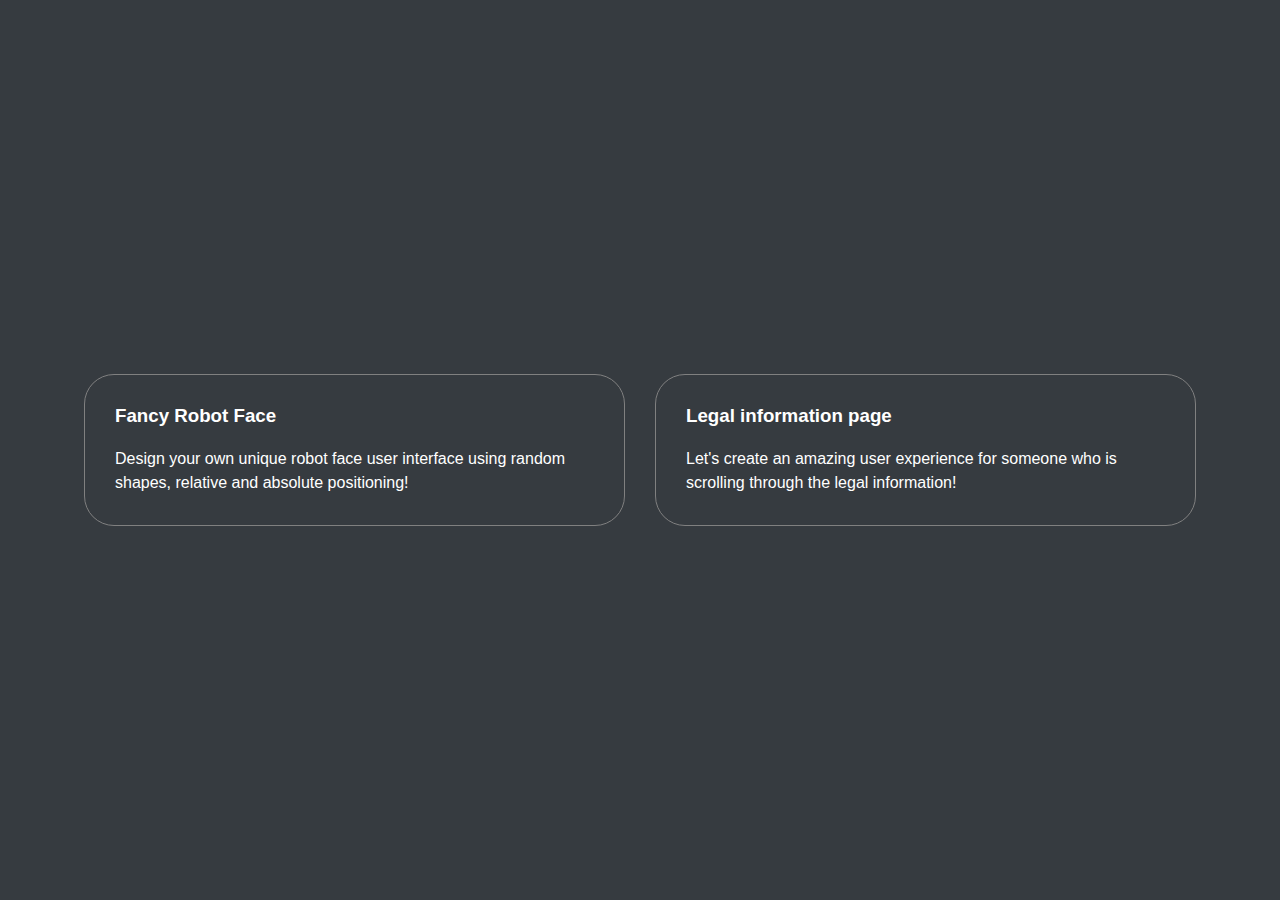
<file: index.html>
<!DOCTYPE html>
<html lang="en">
  <head>
    <meta charset="UTF-8">
    <meta name="viewport" content="width=device-width, initial-scale=1.0">
    <link rel="stylesheet" href="/css/styles.css">
    <title>Position it RIGHT!</title>
  </head>
  <body>
    <div class="content-container">
      <div class="exercise">
        <h3><a href="/pages/fancy-robot.html">Fancy Robot Face</a></h3>
        <p>
          Design your own unique robot face user interface using random shapes,
          relative and absolute positioning!
        </p>
      </div>
      <div class="exercise">
        <h3><a href="/pages/legal-page.html">Legal information page</a></h3>
        <p>
          Let's create an amazing user experience for someone who is scrolling
          through the legal information!
        </p>
      </div>
    </div>
  </body>
</html>
</file>
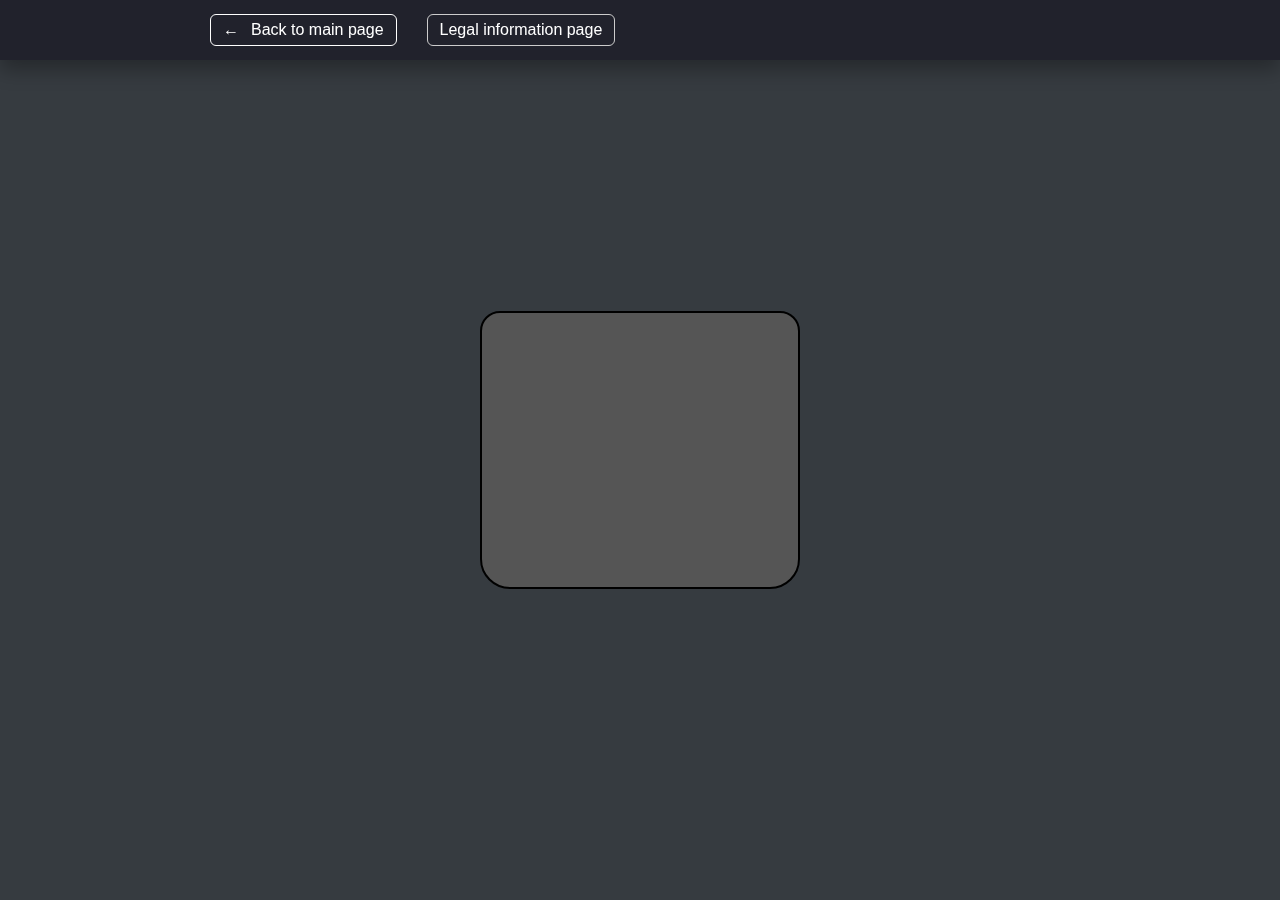
<file: pages/fancy-robot.html>
<!DOCTYPE html>
<html lang="en">
  <head>
    <meta charset="UTF-8">
    <meta name="viewport" content="width=device-width, initial-scale=1.0">
    <link rel="stylesheet" href="../css/styles.css">
    <link rel="stylesheet" href="../css/fancy-robot.css">
    <title>Fancy Robot Face</title>
  </head>
  <body>
    <header class="exercise-header">
      <nav class="top-nav">
        <ul>
          <li class="back-button">
            <a href="/">Back to main page</a>
          </li>
          <li>
            <a href="./legal-page.html">Legal information page</a>
          </li>
        </ul>
      </nav>
    </header>
    <div class="robot-container">
      <div class="robot-body">
        <div class="robot-eyes-container">
          <div class="robot-eye-left">
            <div class="robot-eye-iris-left"></div>
            <div class="robot-eyebrow-left"></div>
          </div>
          <div class="robot-eye-right">
            <div class="robot-eye-iris-right"></div>
            <div class="robot-eyebrow-right"></div>
          </div>
        </div>
        <div class="ear left"></div>
        <div class="ear right"></div>
        <div class="robot-nose">
          <div class="robot-nostrils"></div>
        </div>
        <div class="robot-mouth">
          <div class="robot-teeth"></div>
        </div>
        <div class="robot-beard">
          <div class="robot-beard-sides"></div>
        </div>
        <div class="antenna">
          <div class="red"></div>
          <div class="yellow"></div>
          <div class="green"></div>
        </div>
      </div>
    </div>
  </body>
</html>
</file>
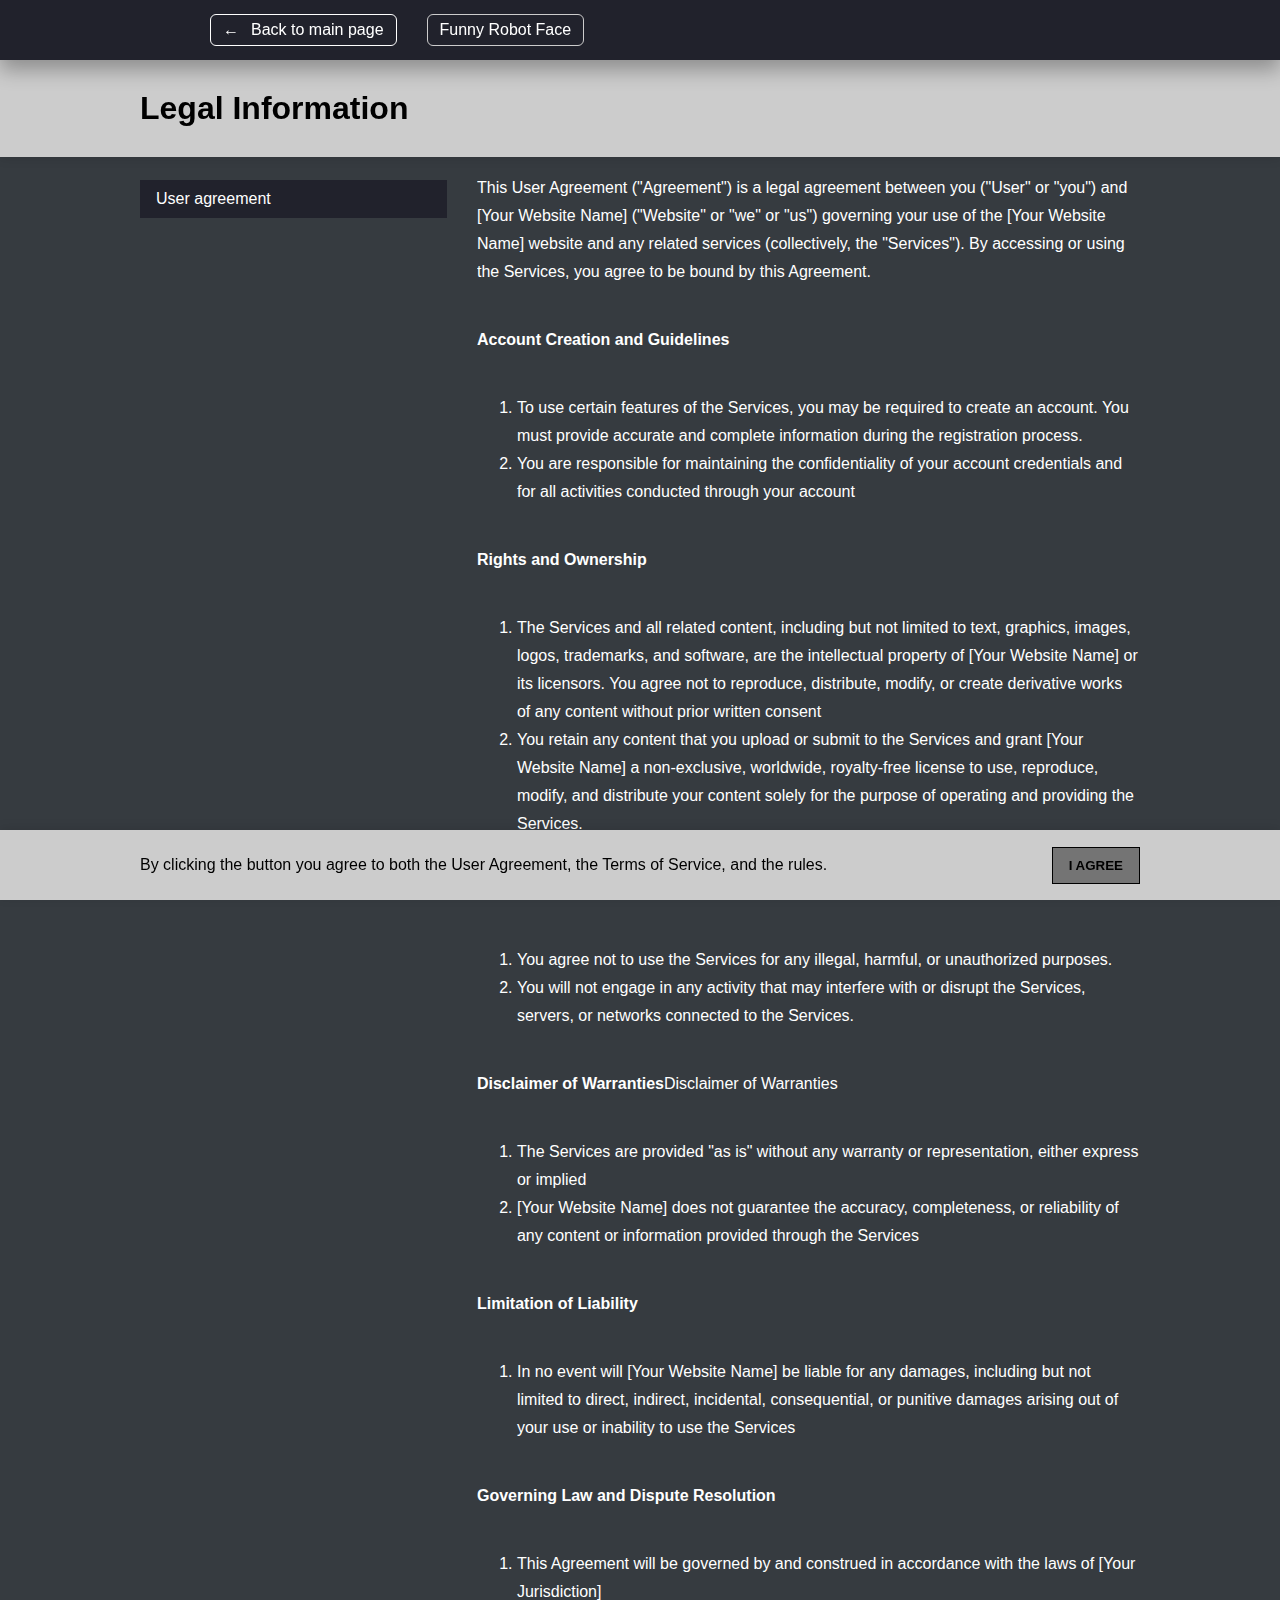
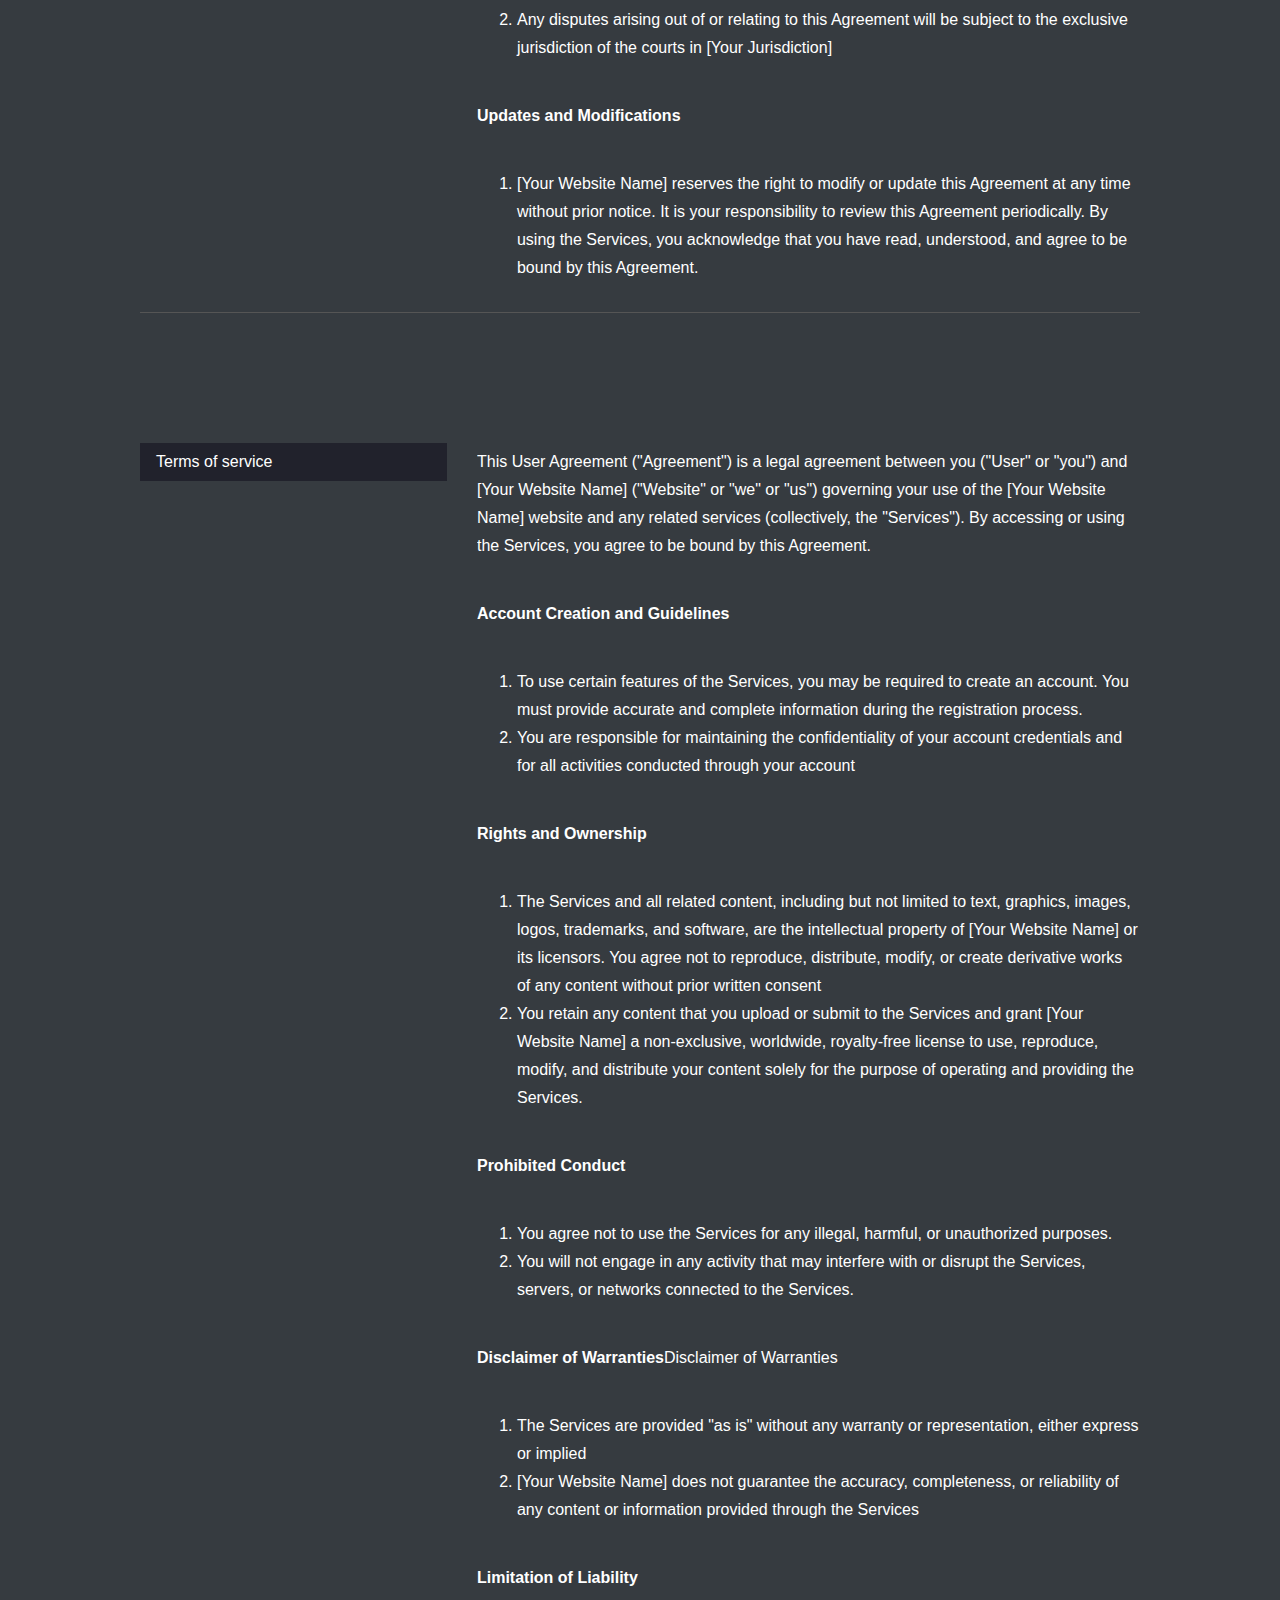
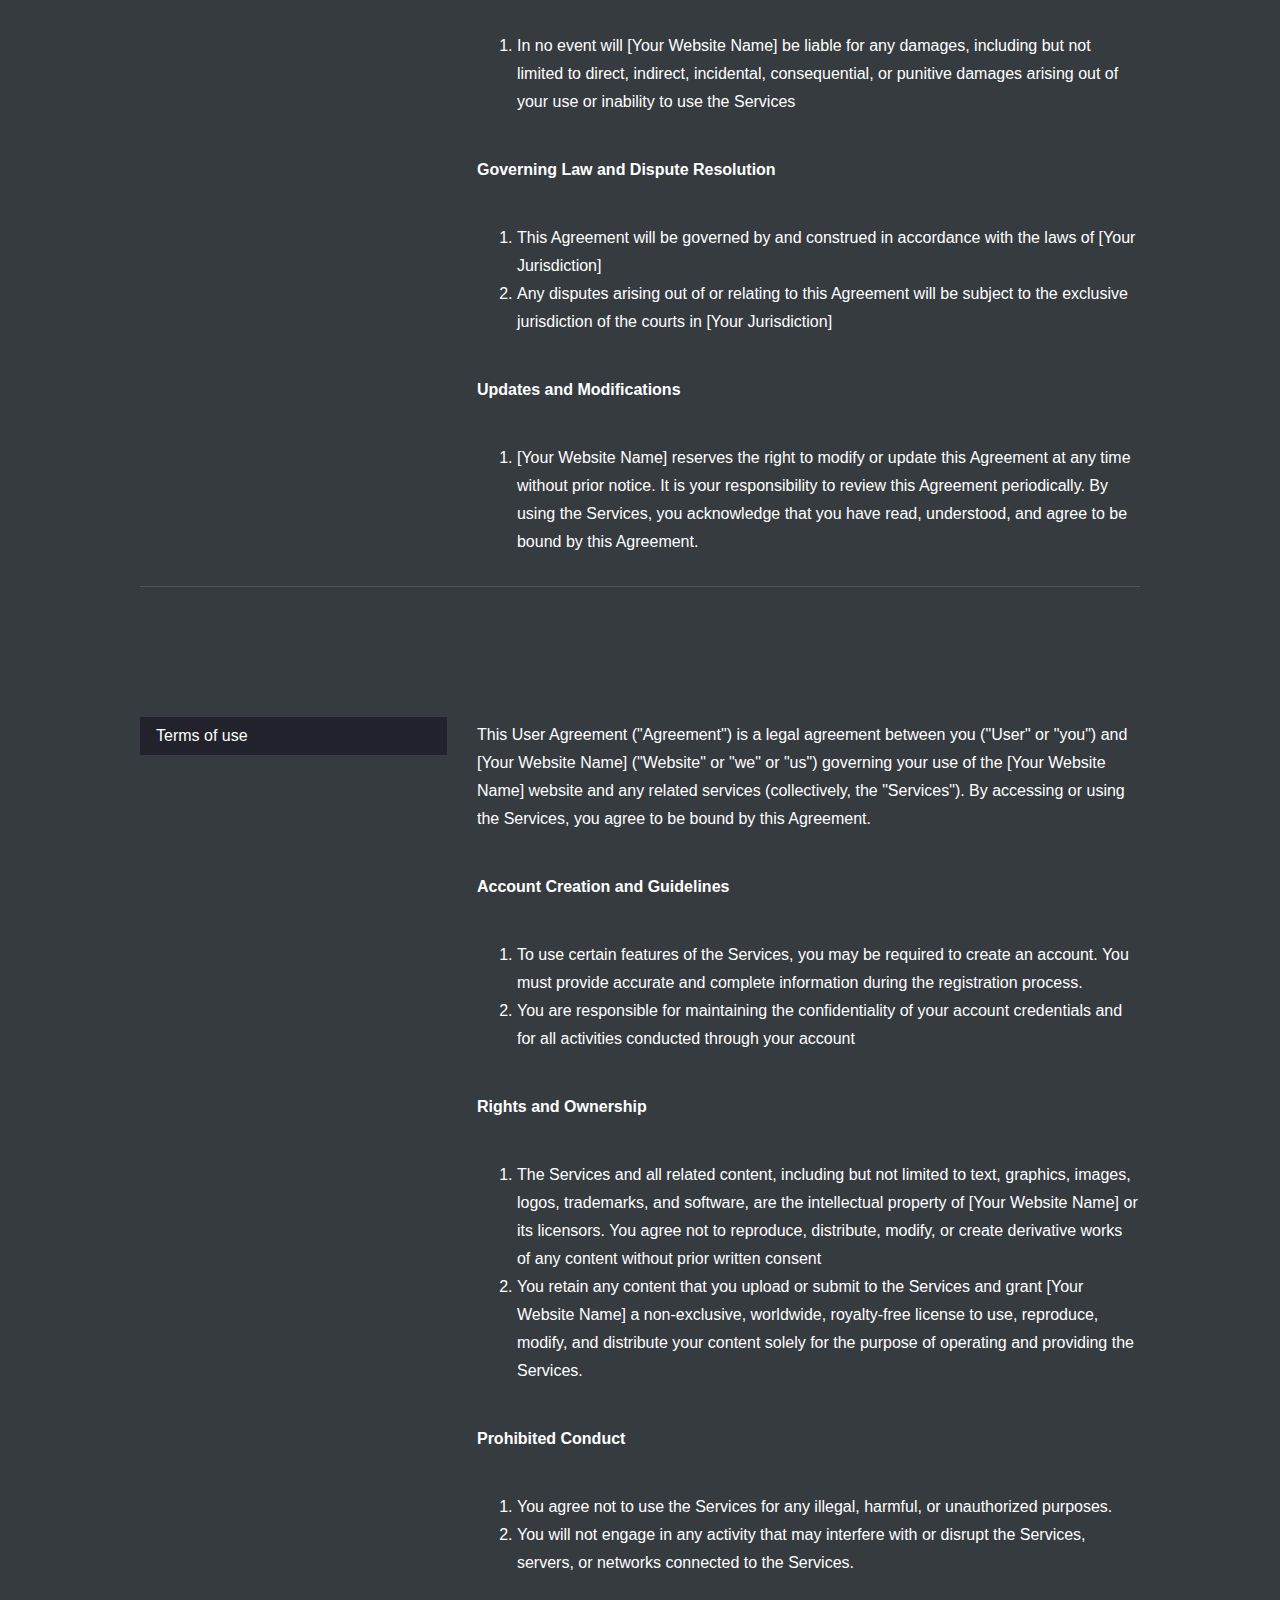
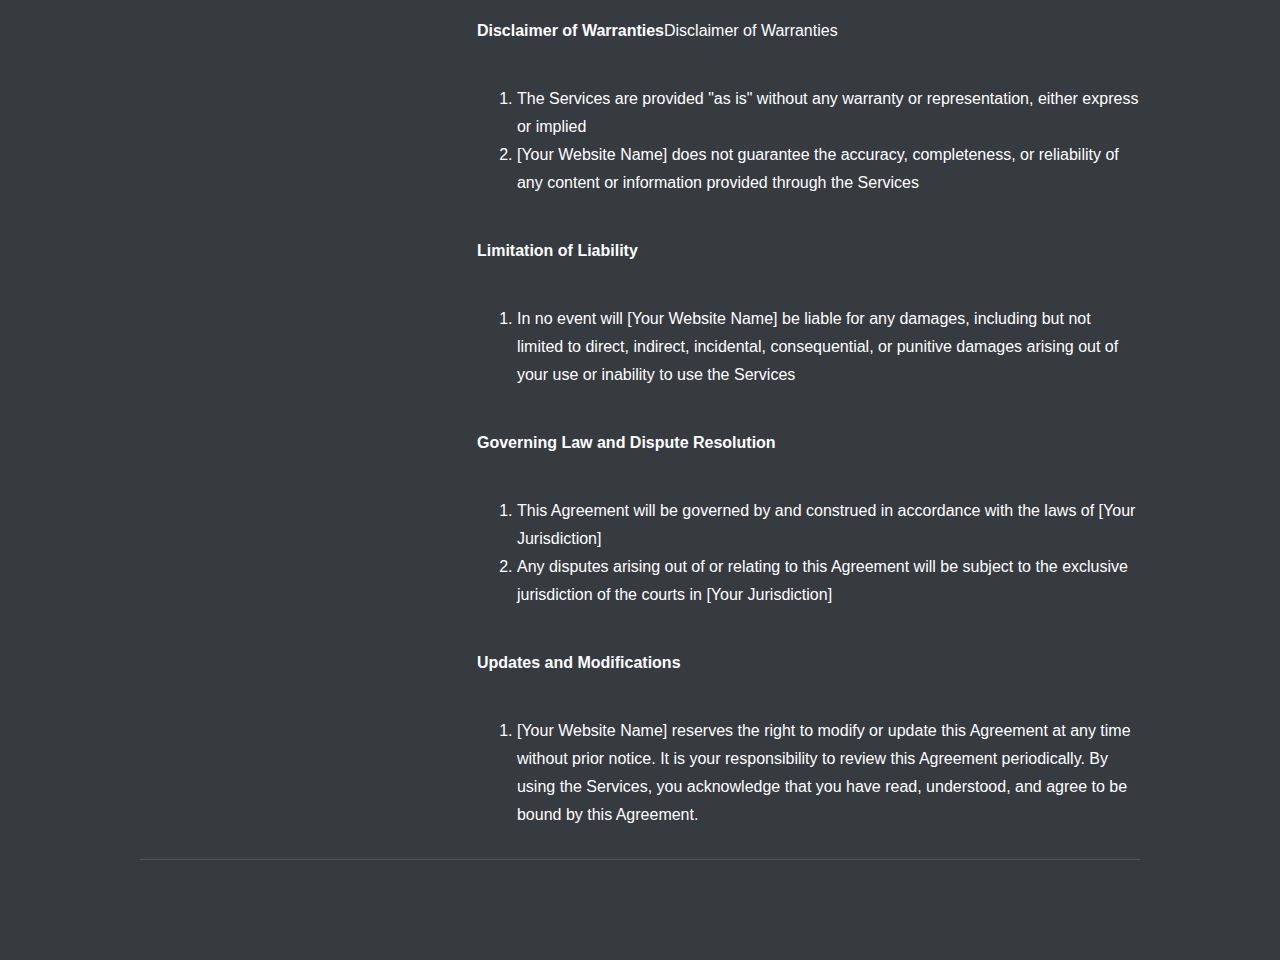
<file: pages/legal-page.html>
<!DOCTYPE html>
<html lang="en">
  <head>
    <meta charset="UTF-8">
    <meta name="viewport" content="width=device-width, initial-scale=1.0">
    <link rel="stylesheet" href="../css/styles.css">
    <link rel="stylesheet" href="../css/legal-page.css">
    <script src="../js/scripts.js" defer></script>
    <title>Legal information page</title>
  </head>
  <body>
    <header class="exercise-header" aria-label="Exercise header">
      <nav class="top-nav" aria-label="Main navigation">
        <ul>
          <li class="back-button">
            <a href="/">Back to main page</a>
          </li>
          <li>
            <a href="./fancy-robot.html">Funny Robot Face</a>
          </li>
        </ul>
      </nav>
    </header>
    <header class="legal-header" aria-label="Legal information header">
      <h1>Legal Information</h1>
    </header>
    <main>
      <section>
        <span class="section-label">User agreement</span>
        <div class="document-content">
          <p>
            This User Agreement ("Agreement") is a legal agreement between you
            ("User" or "you") and [Your Website Name] ("Website" or "we" or
            "us") governing your use of the [Your Website Name] website and any
            related services (collectively, the "Services"). By accessing or
            using the Services, you agree to be bound by this Agreement.
          </p>
          <p><strong>Account Creation and Guidelines</strong></p>
          <ol>
            <li>
              To use certain features of the Services, you may be required to
              create an account. You must provide accurate and complete
              information during the registration process.
            </li>
            <li>
              You are responsible for maintaining the confidentiality of your
              account credentials and for all activities conducted through your
              account
            </li>
          </ol>
          <p><strong>Rights and Ownership</strong></p>
          <ol>
            <li>
              The Services and all related content, including but not limited to
              text, graphics, images, logos, trademarks, and software, are the
              intellectual property of [Your Website Name] or its licensors. You
              agree not to reproduce, distribute, modify, or create derivative
              works of any content without prior written consent
            </li>
            <li>
              You retain any content that you upload or submit to the Services
              and grant [Your Website Name] a non-exclusive, worldwide,
              royalty-free license to use, reproduce, modify, and distribute
              your content solely for the purpose of operating and providing the
              Services.
            </li>
          </ol>
          <p><strong>Prohibited Conduct</strong></p>
          <ol>
            <li>
              You agree not to use the Services for any illegal, harmful, or
              unauthorized purposes.
            </li>
            <li>
              You will not engage in any activity that may interfere with or
              disrupt the Services, servers, or networks connected to the
              Services.
            </li>
          </ol>
          <p>
            <strong>Disclaimer of Warranties</strong>Disclaimer of Warranties
          </p>
          <ol>
            <li>
              The Services are provided "as is" without any warranty or
              representation, either express or implied
            </li>
            <li>
              [Your Website Name] does not guarantee the accuracy, completeness,
              or reliability of any content or information provided through the
              Services
            </li>
          </ol>
          <p><strong>Limitation of Liability</strong></p>
          <ol>
            <li>
              In no event will [Your Website Name] be liable for any damages,
              including but not limited to direct, indirect, incidental,
              consequential, or punitive damages arising out of your use or
              inability to use the Services
            </li>
          </ol>
          <p><strong>Governing Law and Dispute Resolution</strong></p>
          <ol>
            <li>
              This Agreement will be governed by and construed in accordance
              with the laws of [Your Jurisdiction]
            </li>
            <li>
              Any disputes arising out of or relating to this Agreement will be
              subject to the exclusive jurisdiction of the courts in [Your
              Jurisdiction]
            </li>
          </ol>
          <p><strong>Updates and Modifications</strong></p>
          <ol>
            <li>
              [Your Website Name] reserves the right to modify or update this
              Agreement at any time without prior notice. It is your
              responsibility to review this Agreement periodically. By using the
              Services, you acknowledge that you have read, understood, and
              agree to be bound by this Agreement.
            </li>
          </ol>
        </div>
      </section>
      <section>
        <span class="section-label">Terms of service</span>
        <div class="document-content">
          <p>
            This User Agreement ("Agreement") is a legal agreement between you
            ("User" or "you") and [Your Website Name] ("Website" or "we" or
            "us") governing your use of the [Your Website Name] website and any
            related services (collectively, the "Services"). By accessing or
            using the Services, you agree to be bound by this Agreement.
          </p>
          <p><strong>Account Creation and Guidelines</strong></p>
          <ol>
            <li>
              To use certain features of the Services, you may be required to
              create an account. You must provide accurate and complete
              information during the registration process.
            </li>
            <li>
              You are responsible for maintaining the confidentiality of your
              account credentials and for all activities conducted through your
              account
            </li>
          </ol>
          <p><strong>Rights and Ownership</strong></p>
          <ol>
            <li>
              The Services and all related content, including but not limited to
              text, graphics, images, logos, trademarks, and software, are the
              intellectual property of [Your Website Name] or its licensors. You
              agree not to reproduce, distribute, modify, or create derivative
              works of any content without prior written consent
            </li>
            <li>
              You retain any content that you upload or submit to the Services
              and grant [Your Website Name] a non-exclusive, worldwide,
              royalty-free license to use, reproduce, modify, and distribute
              your content solely for the purpose of operating and providing the
              Services.
            </li>
          </ol>
          <p><strong>Prohibited Conduct</strong></p>
          <ol>
            <li>
              You agree not to use the Services for any illegal, harmful, or
              unauthorized purposes.
            </li>
            <li>
              You will not engage in any activity that may interfere with or
              disrupt the Services, servers, or networks connected to the
              Services.
            </li>
          </ol>
          <p>
            <strong>Disclaimer of Warranties</strong>Disclaimer of Warranties
          </p>
          <ol>
            <li>
              The Services are provided "as is" without any warranty or
              representation, either express or implied
            </li>
            <li>
              [Your Website Name] does not guarantee the accuracy, completeness,
              or reliability of any content or information provided through the
              Services
            </li>
          </ol>
          <p><strong>Limitation of Liability</strong></p>
          <ol>
            <li>
              In no event will [Your Website Name] be liable for any damages,
              including but not limited to direct, indirect, incidental,
              consequential, or punitive damages arising out of your use or
              inability to use the Services
            </li>
          </ol>
          <p><strong>Governing Law and Dispute Resolution</strong></p>
          <ol>
            <li>
              This Agreement will be governed by and construed in accordance
              with the laws of [Your Jurisdiction]
            </li>
            <li>
              Any disputes arising out of or relating to this Agreement will be
              subject to the exclusive jurisdiction of the courts in [Your
              Jurisdiction]
            </li>
          </ol>
          <p><strong>Updates and Modifications</strong></p>
          <ol>
            <li>
              [Your Website Name] reserves the right to modify or update this
              Agreement at any time without prior notice. It is your
              responsibility to review this Agreement periodically. By using the
              Services, you acknowledge that you have read, understood, and
              agree to be bound by this Agreement.
            </li>
          </ol>
        </div>
      </section>
      <section>
        <span class="section-label">Terms of use</span>
        <div class="document-content">
          <p>
            This User Agreement ("Agreement") is a legal agreement between you
            ("User" or "you") and [Your Website Name] ("Website" or "we" or
            "us") governing your use of the [Your Website Name] website and any
            related services (collectively, the "Services"). By accessing or
            using the Services, you agree to be bound by this Agreement.
          </p>
          <p><strong>Account Creation and Guidelines</strong></p>
          <ol>
            <li>
              To use certain features of the Services, you may be required to
              create an account. You must provide accurate and complete
              information during the registration process.
            </li>
            <li>
              You are responsible for maintaining the confidentiality of your
              account credentials and for all activities conducted through your
              account
            </li>
          </ol>
          <p><strong>Rights and Ownership</strong></p>
          <ol>
            <li>
              The Services and all related content, including but not limited to
              text, graphics, images, logos, trademarks, and software, are the
              intellectual property of [Your Website Name] or its licensors. You
              agree not to reproduce, distribute, modify, or create derivative
              works of any content without prior written consent
            </li>
            <li>
              You retain any content that you upload or submit to the Services
              and grant [Your Website Name] a non-exclusive, worldwide,
              royalty-free license to use, reproduce, modify, and distribute
              your content solely for the purpose of operating and providing the
              Services.
            </li>
          </ol>
          <p><strong>Prohibited Conduct</strong></p>
          <ol>
            <li>
              You agree not to use the Services for any illegal, harmful, or
              unauthorized purposes.
            </li>
            <li>
              You will not engage in any activity that may interfere with or
              disrupt the Services, servers, or networks connected to the
              Services.
            </li>
          </ol>
          <p>
            <strong>Disclaimer of Warranties</strong>Disclaimer of Warranties
          </p>
          <ol>
            <li>
              The Services are provided "as is" without any warranty or
              representation, either express or implied
            </li>
            <li>
              [Your Website Name] does not guarantee the accuracy, completeness,
              or reliability of any content or information provided through the
              Services
            </li>
          </ol>
          <p><strong>Limitation of Liability</strong></p>
          <ol>
            <li>
              In no event will [Your Website Name] be liable for any damages,
              including but not limited to direct, indirect, incidental,
              consequential, or punitive damages arising out of your use or
              inability to use the Services
            </li>
          </ol>
          <p><strong>Governing Law and Dispute Resolution</strong></p>
          <ol>
            <li>
              This Agreement will be governed by and construed in accordance
              with the laws of [Your Jurisdiction]
            </li>
            <li>
              Any disputes arising out of or relating to this Agreement will be
              subject to the exclusive jurisdiction of the courts in [Your
              Jurisdiction]
            </li>
          </ol>
          <p><strong>Updates and Modifications</strong></p>
          <ol>
            <li>
              [Your Website Name] reserves the right to modify or update this
              Agreement at any time without prior notice. It is your
              responsibility to review this Agreement periodically. By using the
              Services, you acknowledge that you have read, understood, and
              agree to be bound by this Agreement.
            </li>
          </ol>
        </div>
      </section>
    </main>
    <footer id="footer">
      <div class="footer-content">
        By clicking the button you agree to both the User Agreement, the Terms
        of Service, and the rules.
        <button type="button" class="agree-btn" disabled>I AGREE</button>
      </div>
    </footer>
  </body>
</html>
</file>
<file: css/styles.css>
* {
  padding: 0;
  margin: 0;
  box-sizing: border-box;
}

html,
body {
  height: 100%;
  font-family: Arial, Helvetica, sans-serif;
}

body {
  background-color: #363B40;
  display: flex;
  flex-direction: column;
  gap: 30px;
  min-height: 100vh;
}

.content-container {
  height: 100%;
  display: flex;
  justify-content: center;
  align-items: center;
  gap: 30px;
  max-width: 90%;
  margin: 0 auto;
  padding: 20px;
}

header.exercise-header {
  min-height: 60px;
  background-color:#21222c;
  box-shadow: 0 10px 20px rgba(0, 0, 0, 0.3);
  position: fixed;
  width: 100%;
  display: flex;
  align-items: center;
  z-index: 10;
}

.top-nav {
  width: 100%;
  max-width: 900px;
  margin: 0 auto;
  display: flex;
  height: 100%;
  padding: 0 20px;
}

.top-nav ul {
  display: flex;
  list-style-type: none;
  gap: 30px;
  height: 100%;
  align-items: center;
  flex-wrap: wrap;
}

.top-nav a {
  color: #ffffff;
  padding: 6px 12px;
  border: 1px solid #cccccc;
  border-radius: 6px;
  text-decoration: none;
  display: flex;
  gap: 12px;
  white-space: nowrap;
}

.top-nav a:hover {
  background-color: #cccccc;
  color: #000000;
}

.top-nav .back-button a {
  border-color: #ffffff;
}

.top-nav .back-button a:before {
  content: '\2190';
}

.top-nav .back-button a:hover {
  background-color: #cccccc;
  color: #000000;
}

.exercise {
  padding: 30px;
  border: 1px solid gray;
  border-radius: 30px;
  color: white;
  display: flex;
  flex-direction: column;
  gap: 20px;
  width: 100%;
}

.exercise h3 a {
  text-decoration: none;
  color: white;
  border-bottom: none;
}

.exercise h3 a:hover {
  color: #cccccc;
}

.exercise h3 a:active {
  color: #f45b5a;
}

.exercise p {
  line-height: 24px;
}

/* Responsive adjustments for smaller screens */
@media (max-width: 768px) {
  .content-container {
    max-width: 95%;
    padding: 10px;
    gap: 20px;
  }
  
  .top-nav {
    padding: 0 10px;
  }
  
  .top-nav ul {
    gap: 15px;
  }
  
  .top-nav a {
    padding: 4px 8px;
    font-size: 14px;
  }
  
  .exercise {
    padding: 20px;
    border-radius: 20px;
  }
}

@media (max-width: 480px) {
  .content-container {
    max-width: 100%;
    padding: 5px;
  }
  
  .top-nav ul {
    gap: 10px;
  }
  
  .top-nav a {
    padding: 3px 6px;
    font-size: 12px;
  }
  
  .exercise {
    padding: 15px;
    border-radius: 15px;
  }
}
</file>
<file: css/fancy-robot.css>
@import url('./color-palette.css');

body, html {
    height: 100%;
    margin: 0;
    background: #363B40;
    display: flex;

}

/* Robot container */
.robot-container {
    display: flex;
    justify-content: center;
    align-items: center;
    height: 100vh;
    width: 100vw;
    position: relative;
    overflow: hidden;
}   

/* Robot body */
.robot-body {
    position: relative;
    width: 320px;  /* Responsive sized with max width */
    aspect-ratio: 1.15 / 1;
    background: #555555; /* Main face color */
    border-radius: 20px 20px 30px 30px;
    box-sizing: border-box;
    border-color: #000000;
    border-width: 2px;
    border-style: solid;
}

/* Robot eyes */
.robot-eye-left {
    /* width: 200px;
    height: 100px;
    background-color: #ffffff;
    border-color: #000000; */
}

.robot-eye-right {
/*     width: 200px;
    height: 100px;
    background-color: #ffffff;
    border-color: #000000;
} */
}

/* Robot eye irises */
.robot-eye-iris-left {
/*         width: 30px;
        height: 60px;
        background-color: #296735;
        border-color: #000000;
        */
}

.robot-eye-iris-right {
/*     width: 30px;
    height: 60px;
    background-color: #840604;
    border-color: #000000; */
}

/* Robot nose */
.robot-nose {
    background-color: #747474;
    border-color: #000000;
}

/* Robot nostrils */
.robot-nostrils {
    background-color: #CCCCCC;
    border-color: #000000;
}

/* Robot mouth */
.robot-mouth {
    background-color: #cdab00;
    border-color: #000000;
}
</file>
<file: css/legal-page.css>
.legal-header {
  background-color: #cccccc;
  padding: 30px;
  width: 100%;

  position: fixed;
  top: 60px;
  left: 0;
  z-index: 5;
  box-shadow: 0 2px 10px rgba(0, 0, 0, 0.1);
}

.legal-header h1 {
  width: 100%;
  max-width: 900px;
  margin: 0 auto;
}


main {
  margin-top: 140px;
  margin-bottom: 70px;
  padding: 0 30px;
}

section {
  display: flex;
  gap: 30px;
  position: relative;
  border-bottom: 1px solid #555555;
  padding: 30px 0;
  max-width: 900px;
  margin: 0 auto;
  color: #ffffff;
  margin-bottom: 100px;
}


.section-label {
  width: 100%;
  background-color: #21222c;
  height: max-content;
  padding: 10px 16px;

  position: sticky;
  top: 140px;
  z-index: 3;
}

.document-content {
  display: flex;
  flex-direction: column;
  gap: 30px;
  max-width: 600px;
  overflow-y: auto;
  
}

.document-content p {
  line-height: 28px;
}

.document-content ol {
  margin: 0;
  padding-left: 40px;
}

.document-content li {
  line-height: 28px;
}


footer {
  display: flex;
  align-items: center;
  width: 100%;
  background-color: #cccccc;
  padding: 0 30px;
  min-height: 70px;

  position: fixed;
  bottom: 0;
  left: 0;
  z-index: 5;
  box-shadow: 0 -2px 10px rgba(0, 0, 0, 0.1);
}

.footer-content {
  width: 100%;
  max-width: 900px;
  display: flex;
  gap: 50px;
  justify-content: space-between;
  align-items: center;
  margin: 0 auto;
}

.agree-btn {
  padding: 10px 16px;
  font-weight: bold;
  background-color: #363e55;
  outline: none;
  border: 1px solid #000000;
  color: #ffffff;
  cursor: pointer;
  transition: all 0.4s ease-in-out;
}

.agree-btn:disabled {
  background-color: #747474;
  color: #000000;
  cursor: not-allowed;
}

.agree-btn:hover {
  background-color: #cccccc;
  color: #000000;
}

.agree-btn:active {
  background-color: #8ca2c7;
  color: #000000;
  border: 2px solid #000000;
  box-shadow: 0 2px 5px rgba(0, 0, 0, 0.1);
}





@media (min-width: 1200px) {
  .legal-header h1,
  section,
  .footer-content {
    max-width: 1000px;
  }
  
  main {
    padding: 0 50px;
  }
  

  .section-label {
    top: 180px;
  }

  .document-content {
    max-width: 700px;
    gap: 40px;
    padding-top: .275em;
  }
}


@media (max-width: 1199px) and (min-width: 992px) {
  .legal-header h1,
  section,
  .footer-content {
    max-width: 900px;
  }

  .section-label {
    top: 180px;
  }

  .document-content {
    max-width: 700px;
    gap: 40px;
    padding-top: .275em;
  }
}


@media (max-width: 991px) and (min-width: 768px) {
  .legal-header {
    padding: 20px;
    padding-top: 20px;
    top: 60px;
  }
  
  .legal-header h1,
  section,
  .footer-content {
    max-width: 700px;
  }
  
  main {
    padding: 0 20px;
  }
  
  section {
    flex-direction: column;
    gap: 20px;
  }
  
  .section-label {
    position: static;
    width: 100%;
    margin-bottom: 20px;
  }
  
  .document-content {
    max-width: 100%;
  }
  
  .footer-content {
    flex-direction: column;
    gap: 20px;
    text-align: center;
  }
}


@media (max-width: 767px) and (min-width: 576px) {
  .legal-header {
    padding: 15px;
    padding-top: 15px;
    top: 60px;
  }
  
  .legal-header h1 {
    font-size: 1.5rem;
    max-width: 100%;
  }
  
  main {
    margin-top: 120px;
    padding: 0 15px;
  }
  
  section {
    flex-direction: column;
    gap: 15px;
    padding: 20px 0;
    max-width: 100%;
  }
  
  .section-label {
    position: static;
    width: 100%;
    padding: 8px 12px;
    margin-bottom: 15px;
  }
  
  .document-content {
    max-width: 100%;
    gap: 20px;
  }
  
  .document-content p,
  .document-content li {
    line-height: 24px;
  }
  
  .document-content ol {
    padding-left: 30px;
  }
  
  footer {
    padding: 0 15px;
    min-height: 60px;
  }
  
  .footer-content {
    flex-direction: column;
    gap: 15px;
    text-align: center;
    max-width: 100%;
    font-size: 0.9rem;
    padding: 8px 0;
  }
  
  .agree-btn {
    padding: 12px 20px;
    font-size: 1rem;
  }
}


@media (max-width: 575px) {
  .legal-header {
    padding: 10px;
    top: 60px;
  }
  
  .legal-header h1 {
    font-size: 1.25rem;
    max-width: 100%;
  }
  
  main {
    margin-top: 100px;
    padding: 0 10px;
  }
  
  section {
    flex-direction: column;
    gap: 10px;
    padding: 15px 0;
    max-width: 100%;
  }
  
  .section-label {
    position: static;
    width: 100%;
    padding: 6px 10px;
    margin-bottom: 10px;
    font-size: 0.9rem;
  }
  
  .document-content {
    max-width: 100%;
    gap: 15px;
  }
  
  .document-content p,
  .document-content li {
    line-height: 22px;
    font-size: 0.9rem;
  }
  
  .document-content ol {
    padding-left: 25px;
  }
  
  footer {
    padding: 0 10px;
    min-height: 50px;
  }
  
  .footer-content {
    flex-direction: column;
    gap: 10px;
    text-align: center;
    max-width: 100%;
    font-size: 0.8rem;
    padding: 6px 0;
  }
  
  .agree-btn {
    padding: 10px 16px;
    font-size: 0.9rem;
    width: 100%;
    max-width: 200px;
  }
}
</file>
